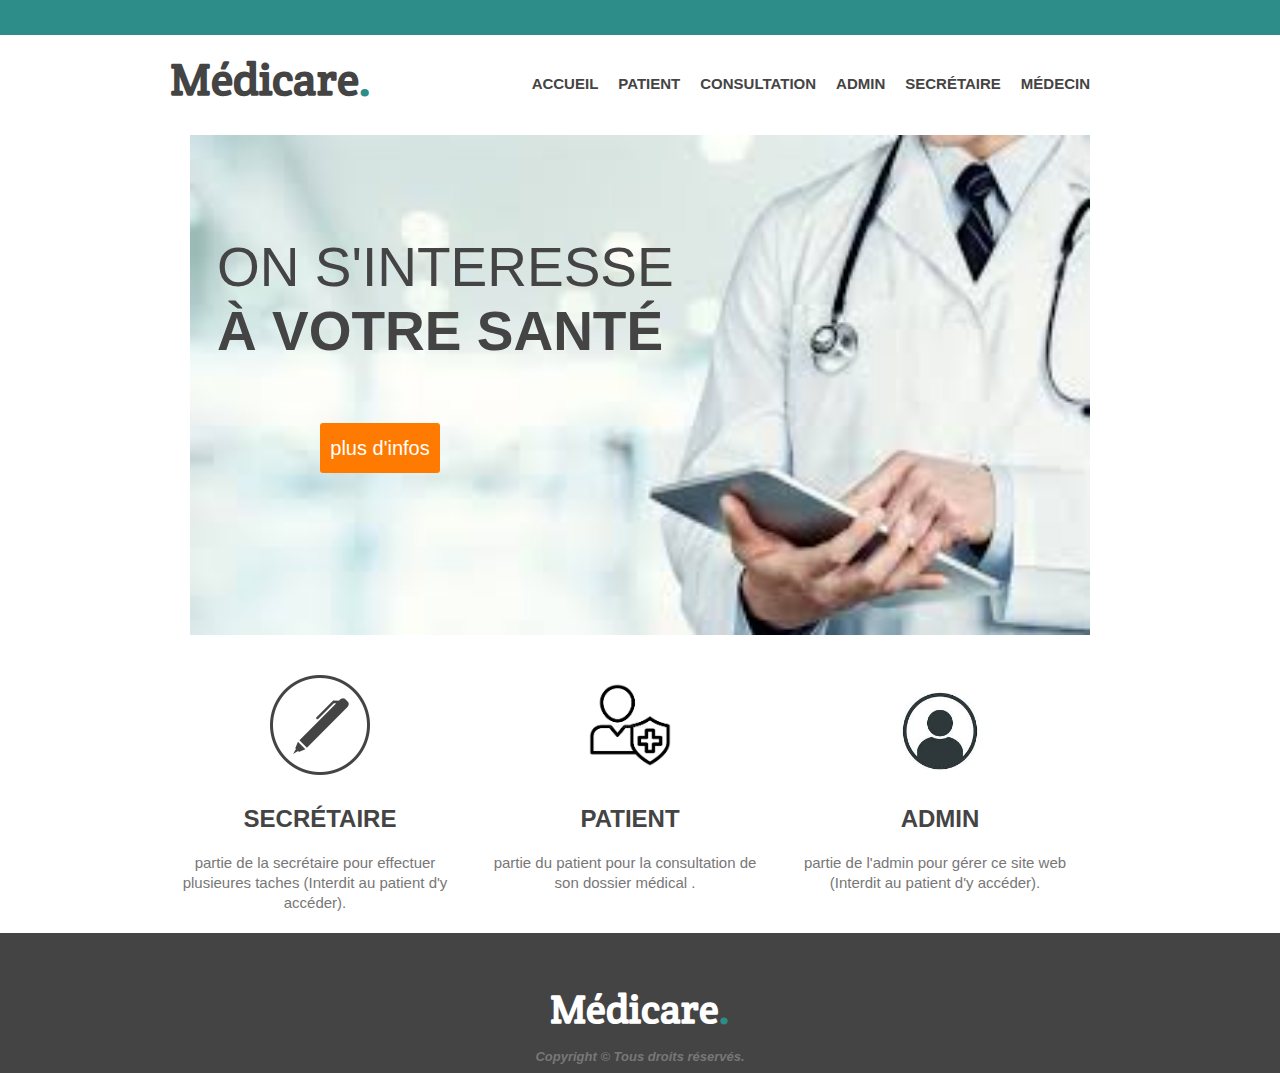
<file: index.html>
<!DOCTYPE html>
<html>
<head>
	<title>MEDICARE</title>
	<meta charset="utf-8">
	<link rel="stylesheet" a href="css\all.min.css">
	<link rel="stylesheet" type="text/css" href="css/medical.css">
    <link  rel="stylesheet" href='http://fonts.googleapis.com/css?family=Crete+Round'>
</head>
<body>
     
    
     <header>  </header>

    <section id="head">
     	<div class="wrapper">
     	   <h1>Médicare<span class="color">.</span></h1>
           <nav>
     	     <ul>
     		    <li><a href="index.html">accueil</a></li>
     	        <li><a href="patient.html">patient</a></li>
     		    <li><a href="consultation.php">consultation</a></li>
     		    <li><a href="login.html">admin</a></li>
                <li><a href="secretaire1.html">secrétaire</a></li>
                <li><a href="consultationM.php">Médecin</a></li>
     	     </ul>
     	   </nav>
        </div>

   </section>

     <section id="main-image">
     		<div class="wrapper">
     			<h2>On s'interesse <br><strong>à votre santé</strong></h2>
     			<a href="#steps" class="btn">plus d'infos</a>
     			
     		</div>
     </section>


     <section id="steps">
     		<div class="wrapper">
     			<ul>
     				<li id="step1">
     					<a href="secretaire1.html"><h4>Secrétaire</h4></a>
     					<p>partie de la secrétaire pour effectuer plusieures taches (Interdit au patient d'y accéder).</p>
     				</li>

     				<li id="step2">
     					<a href="patient.html"><h4>Patient</h4></a>
     					<p>partie du patient pour la consultation de son dossier médical .</p>
     				</li>

     				<li id="step3">
     					<a href="login.html"><h4>admin</h4></a>
     					<p>partie de l'admin pour gérer ce site web (Interdit au patient d'y accéder).</p>
     				</li>
     				<div class="clear"></div>
     			</ul>
     			
     		</div>
     </section>


     


     <footer>
          <h1>Médicare<span class="color">.</span></h1>
          <p><small>Copyright © Tous droits réservés.</small></p>
          
     </footer>

</body>
</html>
</file>
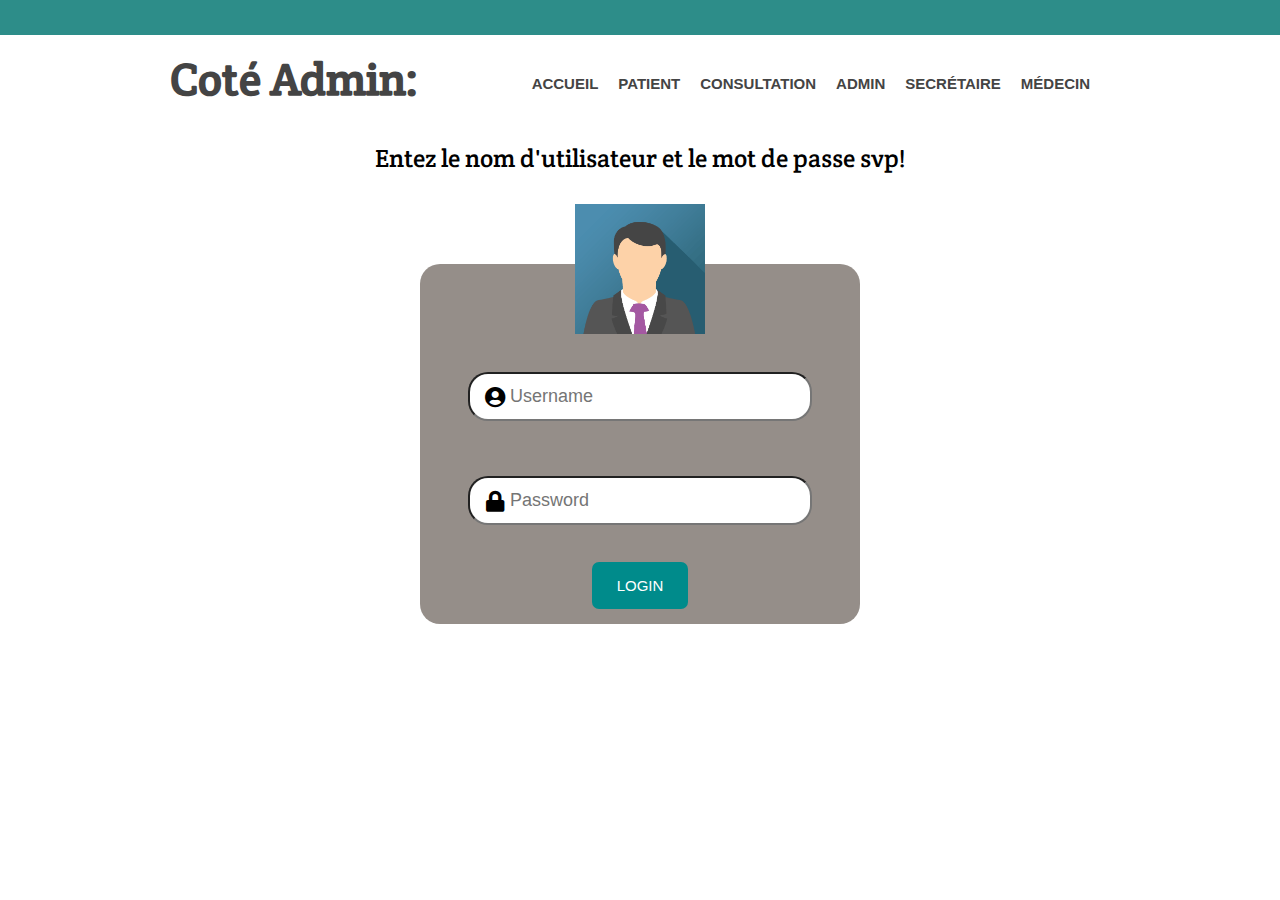
<file: login.html>
<!DOCTYPE html>
<html>
<head>
	<title> Login Admin</title>

	<link rel="stylesheet" a href="css\login.css">
	<meta charset="utf-8">
	<link rel="stylesheet" a href="css\all.min.css">
	 <link  rel="stylesheet" href='http://fonts.googleapis.com/css?family=Crete+Round'>

</head>
<body> 

 <header>  </header>

     <section id="head">
     	<div class="wrapper">
     	   <h1>Coté Admin:</h1>
           <nav>
     	     <ul>
     		    <li><a href="index.html">accueil</a></li>
     	        <li><a href="patient.html">patient</a></li>
     		    <li><a href="consultation.php">consultation</a></li>
     		    <li><a href="login.html">admin</a></li>
                   <li><a href="secretaire1.html">secrétaire</a></li>
                   <li><a href="consultationM.php">Médecin</a></li>

     	     </ul>
     	   </nav>
        </div>
     
   </section>
 <p>Entez le nom d'utilisateur et le mot de passe svp! </p>
<div class="container">
	<img src="css/image/avatar1.jpg"/>

	    <form method="post" action="login.php">
			<div class="form-input" >
			 <input type="text" name="username" placeholder="Username" required  /><i class="fas fa-user-circle"></i>
			</div>
			<div class="form-input">
				<input type="password" name="password" placeholder="Password" required/><i class="fas fa-lock"></i>
			</div>
			<input type="submit" type="submit" value="LOGIN" class="btn-login"/>
	    </form>
</div>

  
</body>
</html>
</file>
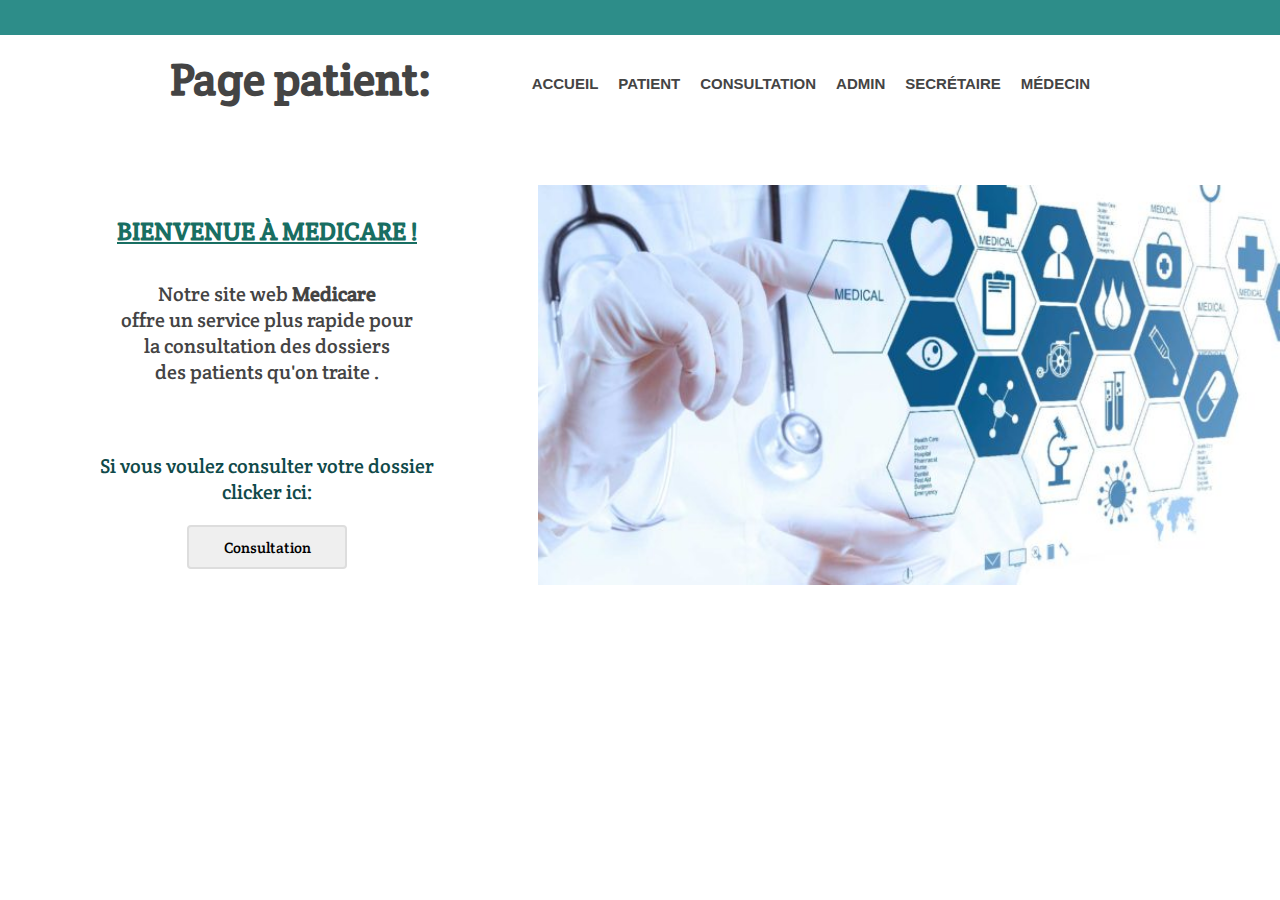
<file: patient.html>
<!DOCTYPE html>
<html>
<head>
	<title> page patient</title>

	<link rel="stylesheet" a href="css/secretaire1.css">
	<meta charset="utf-8">
	<link rel="stylesheet" a href="css/all.min.css">
	<link  rel="stylesheet" href='http://fonts.googleapis.com/css?family=Crete+Round'>
	
  <style>
    /* GENERAL */
*{
  margin: 0;
  padding: 0;
}

body{
  font-family: arial,sans-serif;
  font-size: 15px;
}


/* HEADER color */
header{
  height: 35px;
  background-color: #2D8D89;
}

.wrapper{
  width: 940px;
  margin: 0 auto;
  padding: 0 10px;
}

a{
  text-decoration: none;
  color:#444;
}
/* HEADER */

/* HEADER color */
header{
  height: 35px;
  background-color: #2D8D89;
}

/* HEADER */

#head{
  height: 100px;
  
    
}

#head h1{
  font-family: 'Crete Round',serif;
  font-size: 45px;
  color:#444;
    float: left;
  margin-top:15px;
}

#head nav{
  float:right;
  margin-top: 40px;
}

ul{
  list-style: none;
}

#head nav ul li{
  display: inline-block;
  margin-right: 20px;
  float: left;
  margin-bottom: 10px;
}

#head nav ul li :hover {
  border-bottom: 2px solid ;
  border-color: #53C6C6;
 
  
  }

#head nav ul li a{
  text-transform: uppercase;
  font-weight: bold;

}

 img{
  width: 800px;
  height: 400px;
  margin-top:20px;
  margin-left: 100px;
} 

#content div{
  display: inline-block;
}

.form{
  margin-top: 80px;
  margin-left: 100px;
}

.form h3{
  font-family: 'Crete Round',serif;
  font-size: 25px;
  color:#186E62;
  text-decoration: underline;
  text-transform: uppercase;
}

.form p{
   font-family: 'Crete Round',serif;
  font-size: 20px;
  color:#444;

}
.form .clr{
  color :#104A4A;
}

.form-field {
  height: 44px;
  width: 160px;
  padding: 0 16px;
   font-family: 'Crete Round',serif;
   font-size: 15px;
  border: 2px solid #ddd;
  border-radius: 4px;
  outline: 0;
  transition: .2s;
  margin-top: 20px;
}

.form-field:focus {
  border-color: #2D8D89;
}

.animation {
  animation-name: move;
  animation-duration: .4s;
  animation-fill-mode: both;
  animation-delay: 0.3s;
}

.a3 {
  animation-delay: 0.3s;
}

.a4{
   animation-delay: 0.3s;
}
.a4:hover{
  background-color: #2D8D89;
}

.icon-bar {
  width: 350px;
  margin-top: 30px;
  margin-right: 300px;
   vertical-align: top;
}





  </style>

</head>
<body> 
    <header>  </header>

     <section id="head">
     	<div class="wrapper">
     	   <h1>Page patient:</h1>
           <nav>
     	     <ul>
     		    <li><a href="index.html">accueil</a></li>
     	      <li><a href="patient.html">patient</a></li>
     		    <li><a href="consultation.php">consultation</a></li>
     		    <li><a href="login.html">admin</a></li>
            <li><a href="secretaire1.html">secrétaire</a></li>
            <li><a href="consultationM.php">Médecin</a></li>

     	     </ul>
     	   </nav>
        </div>

   </section>


 <div id="content">
    
     <div class="form">
      <center>
     <h3>bienvenue à medicare !</h3>
     <br><br>
     
<p>Notre site web  <strong> Medicare</strong><br>offre un service plus rapide pour <br>la consultation des dossiers <br>des patients qu'on traite .</p>
     <br><br><br><br>
     <p class="clr">Si vous voulez consulter votre dossier <br> clicker ici:</p>
     
     <form class="btn" method="POST" action="consultation.php">
     <input  type="submit" value="Consultation" class="form-field animation a4"/>
     </form>
     </fieldset>
     
     </div>



      <div class="icon-bar">
          <img src="css/image/pat.jpg"><br>
     
       </div>
</div>
   

  


</body>
</html>
</file>
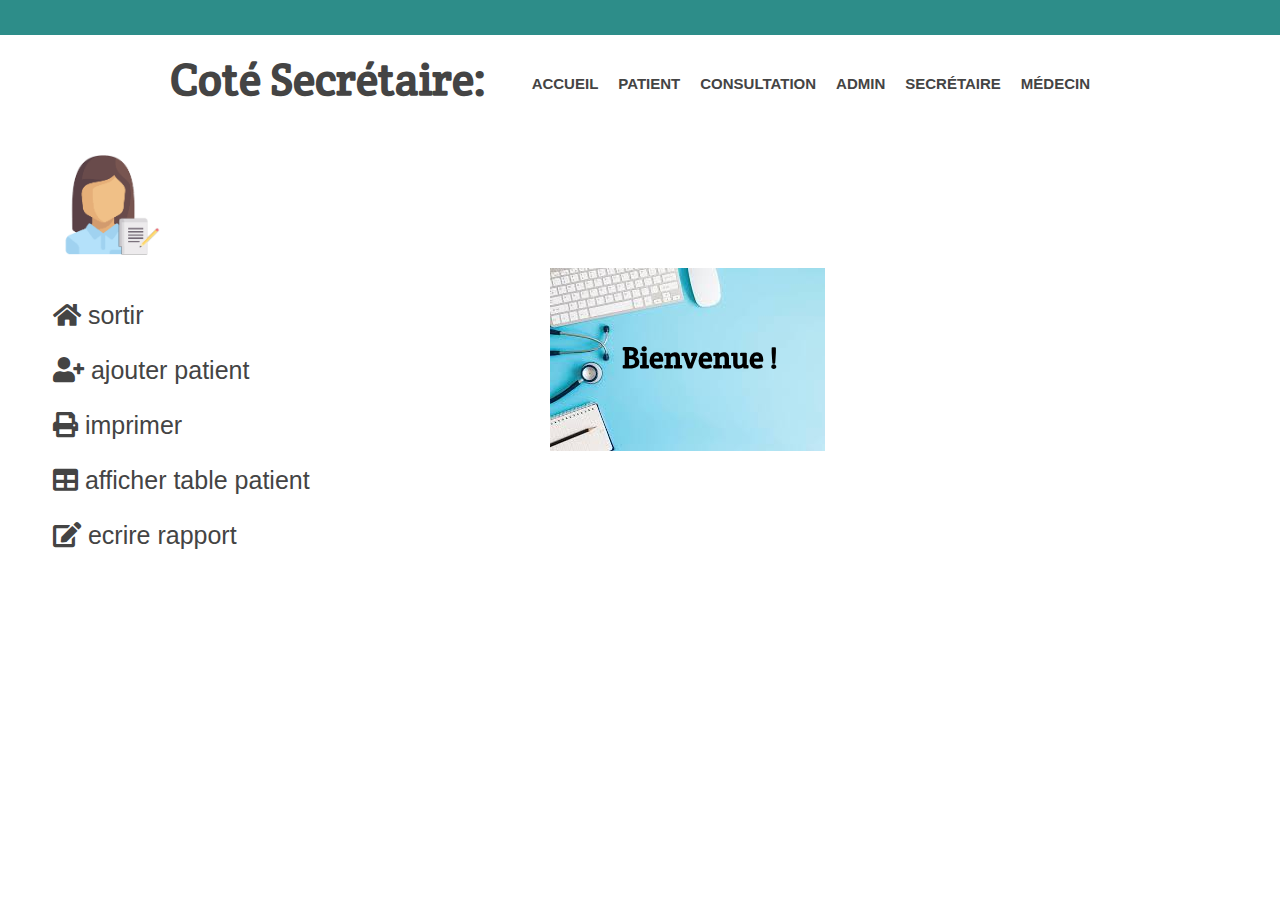
<file: secretaire1.html>
<!DOCTYPE html>
<html>
<head>
	<title> page secrétaire</title>

	<meta charset="utf-8">
	<link rel="stylesheet" href="css/all.min.css">
	<link  rel="stylesheet" href='http://fonts.googleapis.com/css?family=Crete+Round'>
	
<style>
  /* GENERAL */
*{
  margin: 0;
  padding: 0;
}

body{
  font-family: arial,sans-serif;
  font-size: 15px;
}


/* HEADER color */
header{
  height: 35px;
  background-color: #2D8D89;
}

.wrapper{
  width: 940px;
  margin: 0 auto;
  padding: 0 10px;
}

a{
  text-decoration: none;
  color:#444;
}
/* HEADER */

/* HEADER color */
header{
  height: 35px;
  background-color: #2D8D89;
}

/* HEADER */

#head{
  height: 100px;
  
    
}

#head h1{
  font-family: 'Crete Round',serif;
  font-size: 45px;
  color:#444;
    float: left;
  margin-top:15px;
}

#head nav{
  float:right;
  margin-top: 40px;
}

ul{
  list-style: none;
}

#head nav ul li{
  display: inline-block;
  margin-right: 20px;
  float: left;
  margin-bottom: 10px;
}

#head nav ul li :hover {
  border-bottom: 2px solid ;
  border-color: #53C6C6;
 
  
  }

#head nav ul li a{
  text-transform: uppercase;
  font-weight: bold;

}

 img{
  width: 100px;
  height: 100px;
  margin-top:20px;
  margin-left: 60px;
} 

#content div{
  display: inline-block;
}

.icon-bar {
  width: 350px;
  margin-top: 30px;
  margin-right: 100px;
   vertical-align: top;
}

.icon-bar a {
  display: block;
  padding: 13px;
  margin-left:40px ;
  transition: all 0.3s ease;
  font-size: 25px;
}

 .icon-bar .red:hover{
  color: #F72E12;
}

.icon-bar a:hover {
  color:black;
}

.bienvenue
{
      
    background-image: url(css/image/secre.jpg) ;
    background-repeat: no-repeat;
    background-position: 100px 10px;
    height:400px;
    width: 400px;
    position: fixed;

}
.bienvenue h2{
  text-align: center;
  font-family: 'Crete Round',serif;
  font-size: 30px;
  margin-top: 80px;
  margin-left: 100px;

   
}



</style>
</head>
<body> 
    <header>  </header>

     <section id="head">
     	<div class="wrapper">
     	   <h1>Coté Secrétaire:</h1>
           <nav>
     	     <ul>
     		    <li><a href="index.html" ></style>accueil</a></li>
     	      <li><a href="patient.html">patient</a></li>
     		    <li><a href="consultation.php">consultation</a></li>
     		    <li><a href="login.html">admin</a></li>
            <li><a href="secretaire1.html">secrétaire</a></li>
            <li><a href="consultationM.php">Médecin</a></li>

     	     </ul>
     	   </nav>
        </div>

   </section>

    <div id="content">
    	<img src="css/image/icone.png"><br>
   	 
       <div class="icon-bar">
          <a class="red" href="medical.html"><i class="fas fa-home"></i> sortir</a> 
          <a href="ajouterS.php"><i class="fas fa-user-plus"></i> ajouter patient</a> 
          <a href="imprimer.php"><i class="fas fa-print"></i> imprimer</a>
          <a href="afficherS.php"><i class="fas fa-table"></i> afficher table patient</a>
          <a href="rapport.php"><i class="fas fa-edit"></i> ecrire rapport</a> 
       </div>
       
       <div class="bienvenue">
        <h2>Bienvenue !</h2>
       </div>
      
   </div>
   

  


</body>
</html>
</file>
<file: css/medical.css>
/* GENERAL */
*{
	margin: 0;
	padding: 0;
}

body{
	font-family: arial,sans-serif;
	font-size: 15px;
}

.wrapper{
	width: 940px;
	margin: 0 auto;
	padding: 0 10px;
}

.color{
	color: #2D8D89;
}

a{
	text-decoration: none;
	color:#444;
}

h4{
  font-size: 24px;
  color: #444;
}

p{
line-height: 20px;
color: #777;
}

.clear{
	clear: both;
}

small{
	font-size: 13px;
	font-style: italic;

}

h3{
	font-size: 30px;
	color: #444;
}

/* HEADER color */
header{
	height: 35px;
	background-color: #2D8D89;
}

/* HEADER */

#head{
	height: 60px;
}

#head h1{
	font-family: 'Crete Round',serif;
	font-size: 45px;
	color:#444;
    float: left;
	margin-top:15px;
}

#head nav{
	float:right;
	margin-top: 40px;
}

ul{
	list-style: none;
}

#head nav ul li{
	display: inline-block;
	margin-right: 20px;
	float: left;
	margin-bottom: 10px;
}


#head nav ul li :hover {
  border-bottom: 2px solid ;
  border-color: #53C6C6;
 
  
  }

#head nav ul li a{
	text-transform: uppercase;
	font-weight: bold;

}


/*MAIN IMAGE*/
#main-image {
	height: 580px;
	background: url('image/medecin.jpeg') center no-repeat;
	background-size: 900px 500px;
}

#main-image h2{
	color: #444;
	font-size: 55px;
	font-weight: normal;
	text-transform: uppercase;
	margin-left: 47px;
	padding:140px 0px 40px 0px;
	margin-bottom: 20px;

}

.btn{
	font-size: 20px;
	background-color: #ff7a00;
	color: #FFF;
	border-radius: 3px;
	display: block;
	width: 120px;
	height: 50px;
	margin: 0 150px;
	line-height: 50px;
	text-align: center;
}

.btn:hover {
	background-color: #2D8D89;
}


/*STEPS */

#steps ul li{
	width: 300px;
	float:left;
	margin-right: 10px;
	padding-top: 130px;
	
}


#steps ul li  h4{
	text-transform: uppercase;
	text-align: center;
	margin-bottom: 20px;
	
}

#steps p{
    margin-bottom: 20px;
    margin-top: 10px;
    margin-right: 10px;
    text-align: center;


}

#step1{
background: url(image/steps-icon-1.png) no-repeat  top center;

}

#step2{
background: url(image/patient.png) no-repeat top center;
background-size: 100px 100px;
}

#step3{
background: url(image/admin.jpeg) no-repeat top center;
background-size: 140px 110px;
}




/*FOOTER*/

footer{
	height: 140px;
	background-color: #444;
	text-align: center;
	
}

footer h1{
padding-top: 50px;
color: #fff;
font-size: 40px;
margin-bottom: 10px;
font-family: 'Crete Round',serif;
}

footer p{
	padding-top: 2px;
	font-weight: bold;

}
</file>
<file: css/secretaire1.css>
/* GENERAL */
*{
  margin: 0;
  padding: 0;
}

body{
  font-family: arial,sans-serif;
  font-size: 15px;*

}


/* HEADER color */
header{
  height: 35px;
  background-color: #2D8D89;
}

.wrapper{
  width: 940px;
  margin: 0 auto;
  padding: 0 10px;
}

a{
  text-decoration: none;
  color:#444;
}
/* HEADER */

/* HEADER color */
header{
  height: 35px;
  background-color: #2D8D89;
}

/* HEADER */

#head{
  height: 100px;
  
    
}

#head h1{
  font-family: 'Crete Round',serif;
  font-size: 45px;
  color:#444;
    float: left;
  margin-top:15px;
}

#head nav{
  float:right;
  margin-top: 40px;
}

ul{
  list-style: none;
}

#head nav ul li{
  display: inline-block;
  margin-right: 20px;
  float: left;
  margin-bottom: 10px;
}

#head nav ul li :hover {
  border-bottom: 2px solid ;
  border-color: #53C6C6;
 
  
  }

#head nav ul li a{
  text-transform: uppercase;
  font-weight: bold;

}

 img{
  width: 100px;
  height: 100px;
  margin-top:20px;
  margin-left: 60px;
} 

#content div{
  display: inline-block;
}

.icon-bar {
  width: 350px;
  margin-top: 30px;
  margin-right: 100px;
   vertical-align: top;
}

.icon-bar a {
  display: block;
  padding: 13px;
  margin-left:40px ;
  transition: all 0.3s ease;
  font-size: 25px;
}

 .icon-bar .red:hover{
  color: #F72E12;
}

.icon-bar a:hover {
  color:black;
}

.bienvenue
{
      
    background-image: url(image/secre.jpg) ;
    background-repeat: no-repeat;
    background-position: 100px 10px;
    height:400px;
    width: 600px;
    position: fixed;

}
.bienvenue h2{
  text-align: center;
  font-family: 'Crete Round',serif;
  font-size: 30px;
   
}
</file>
